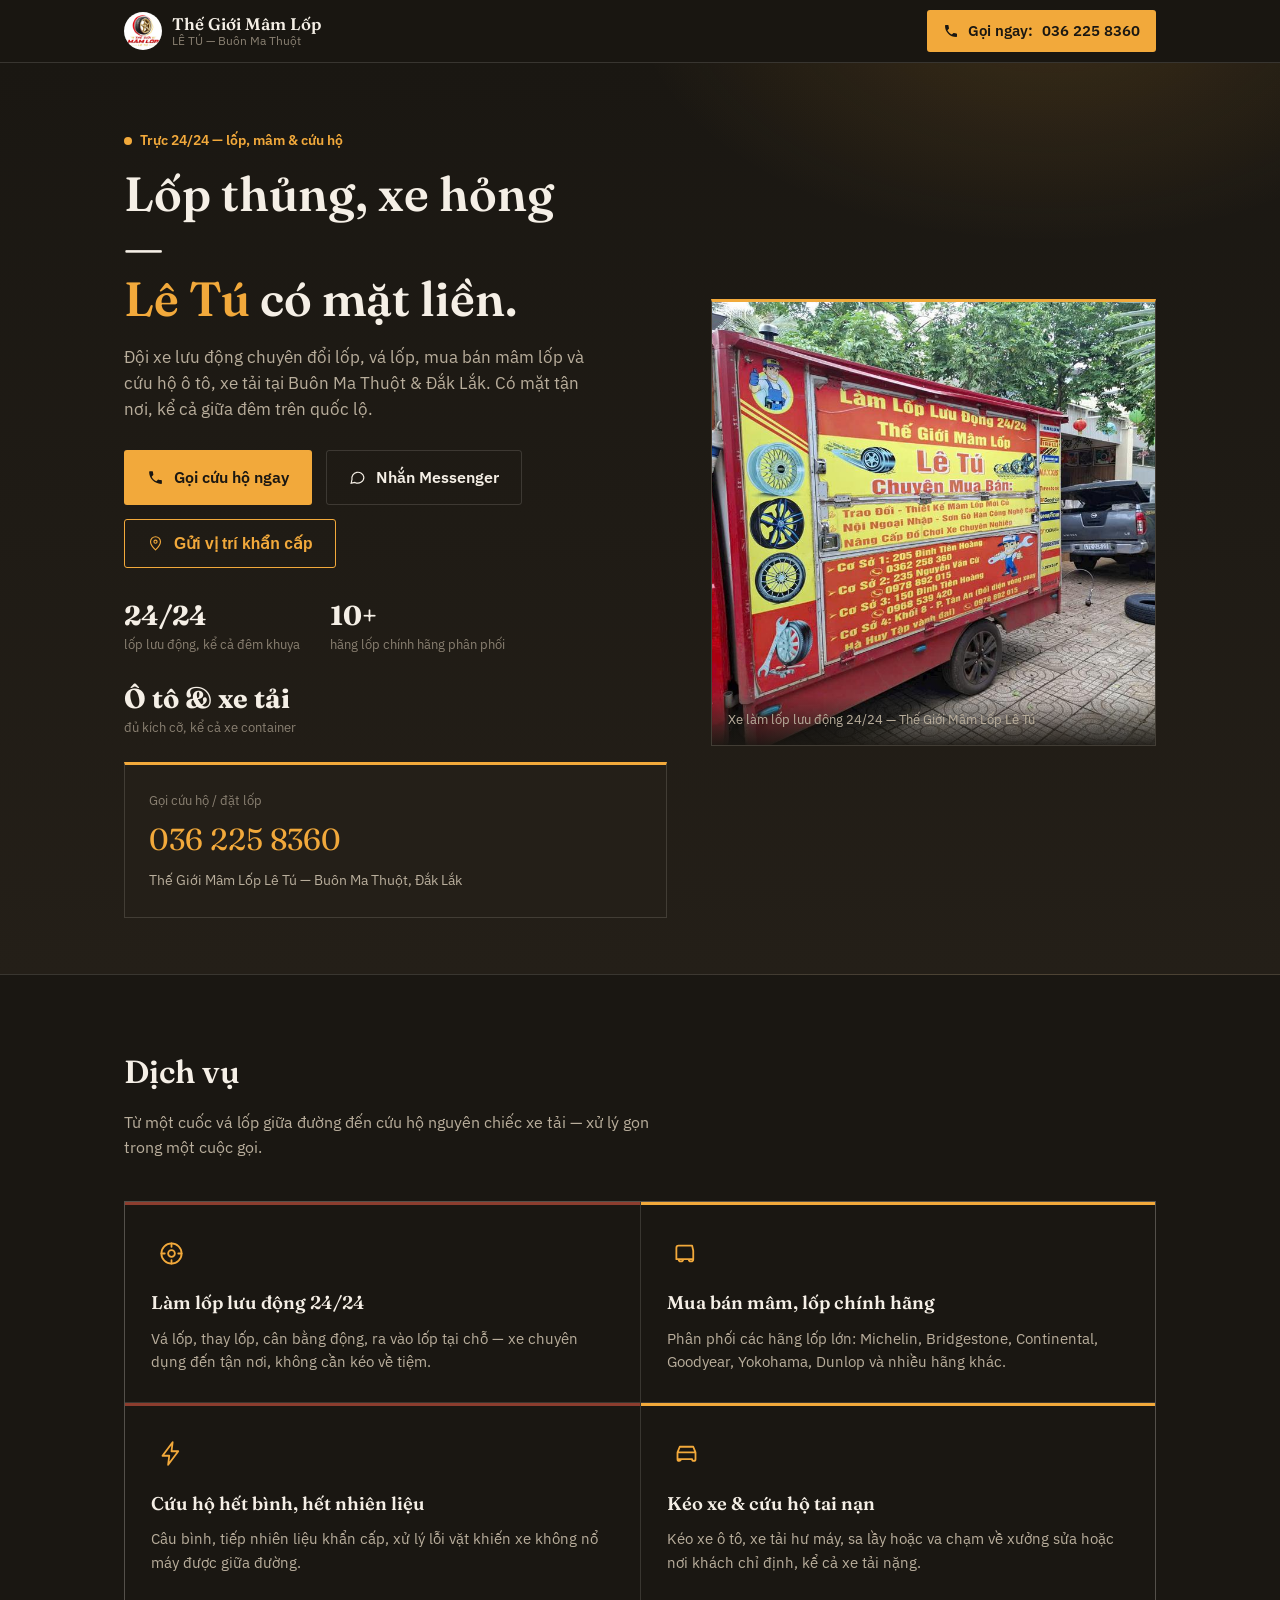
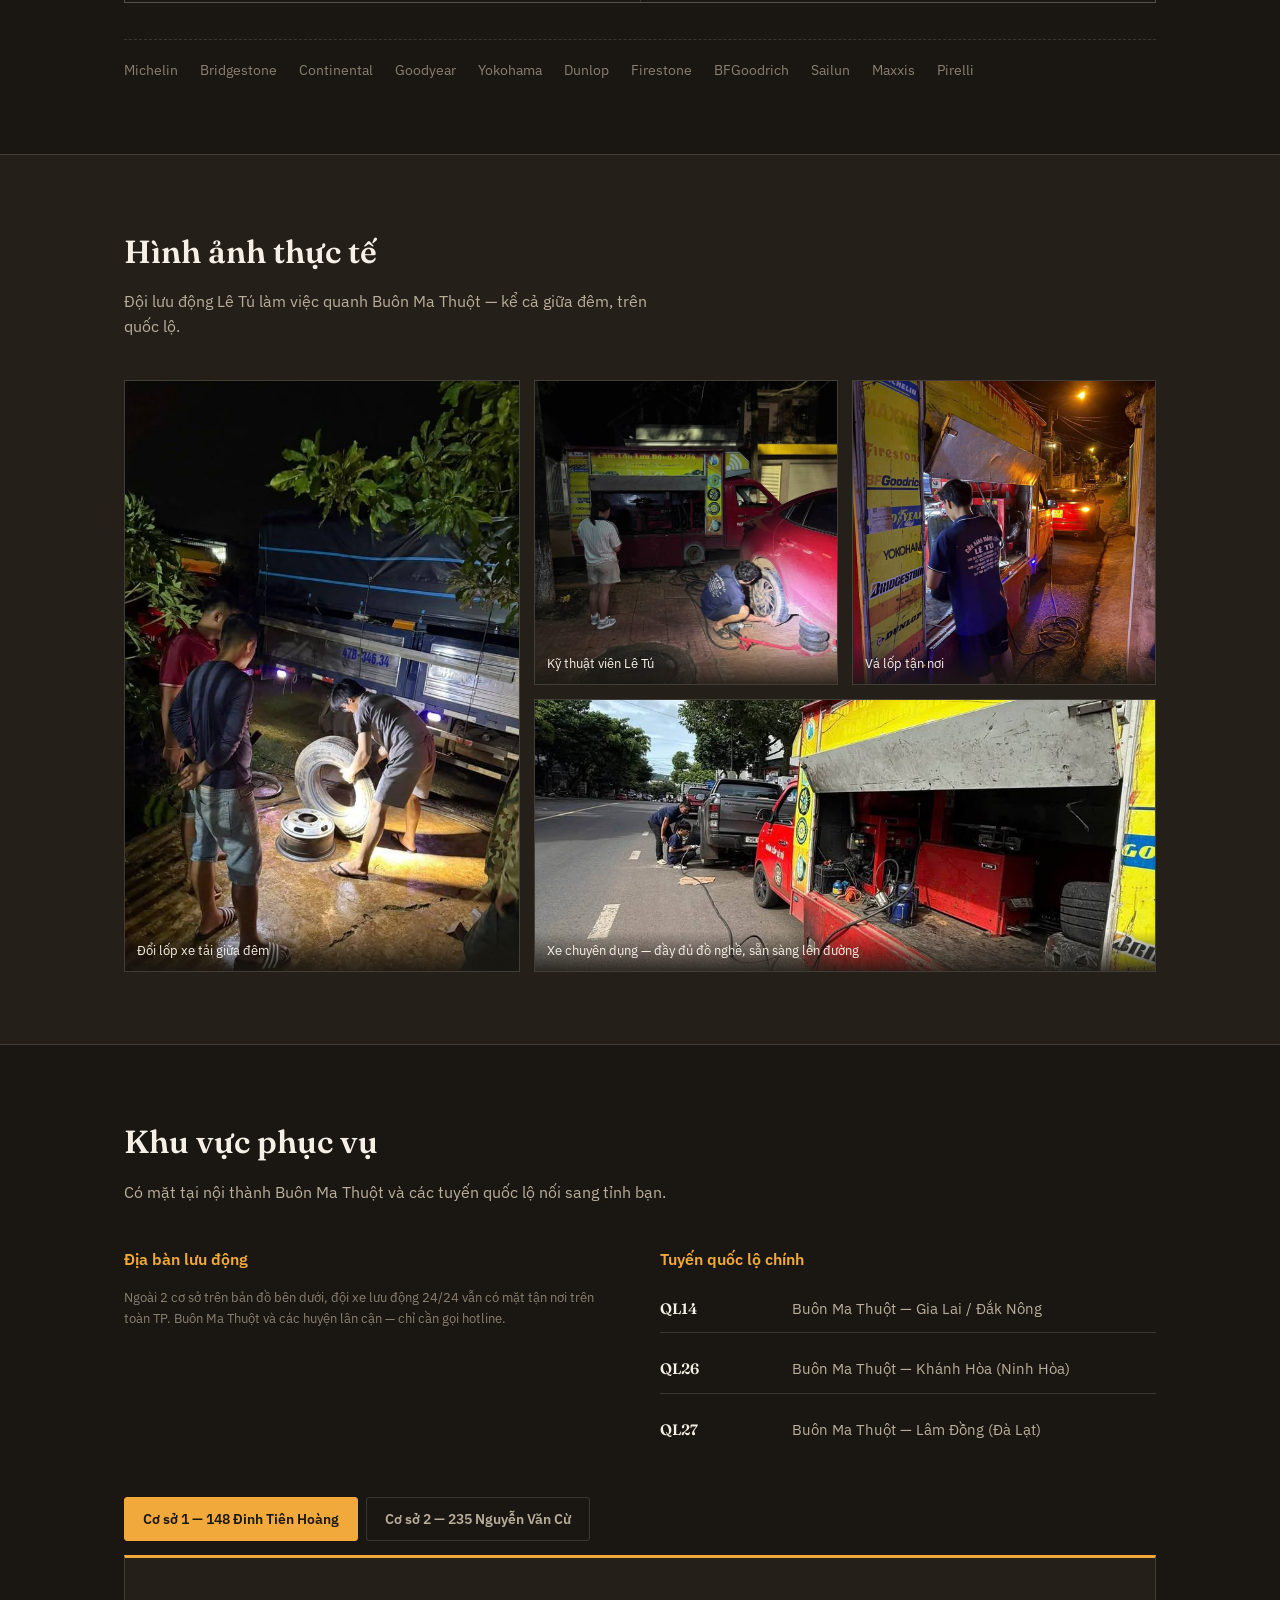
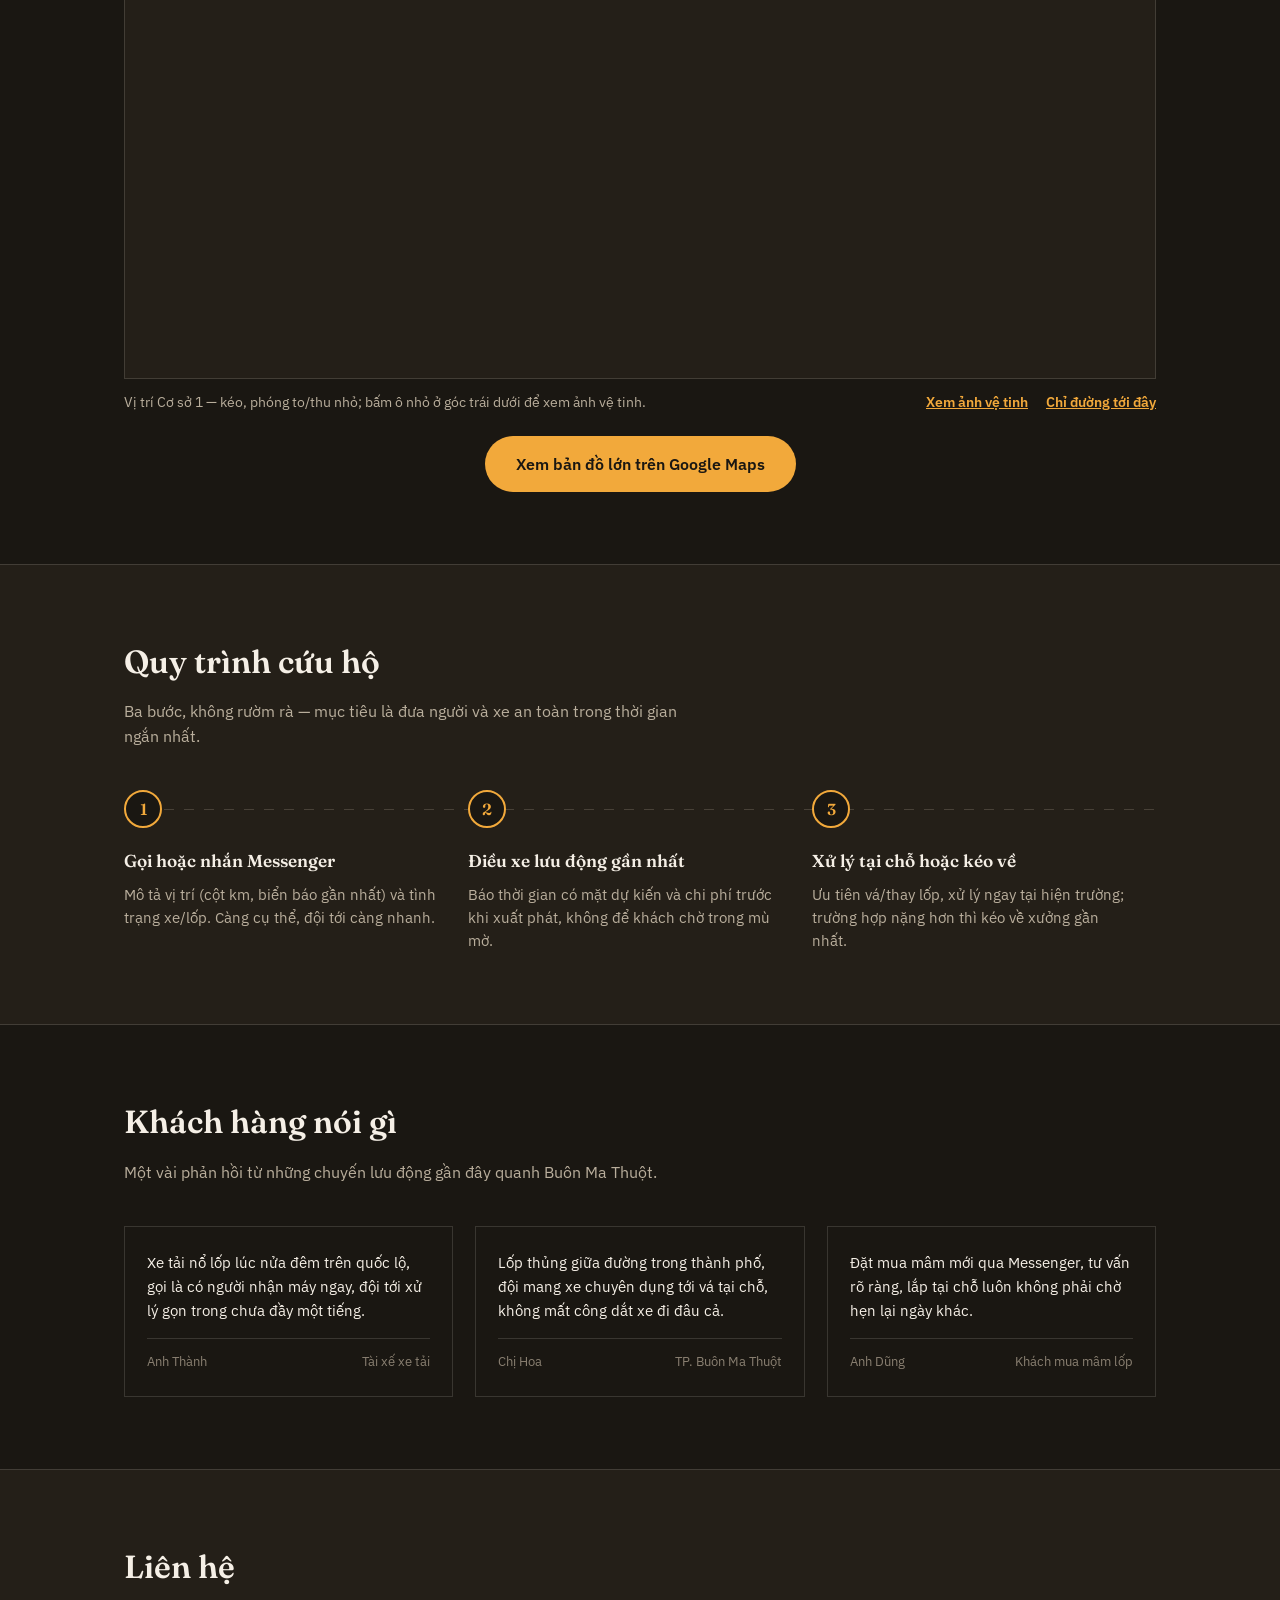
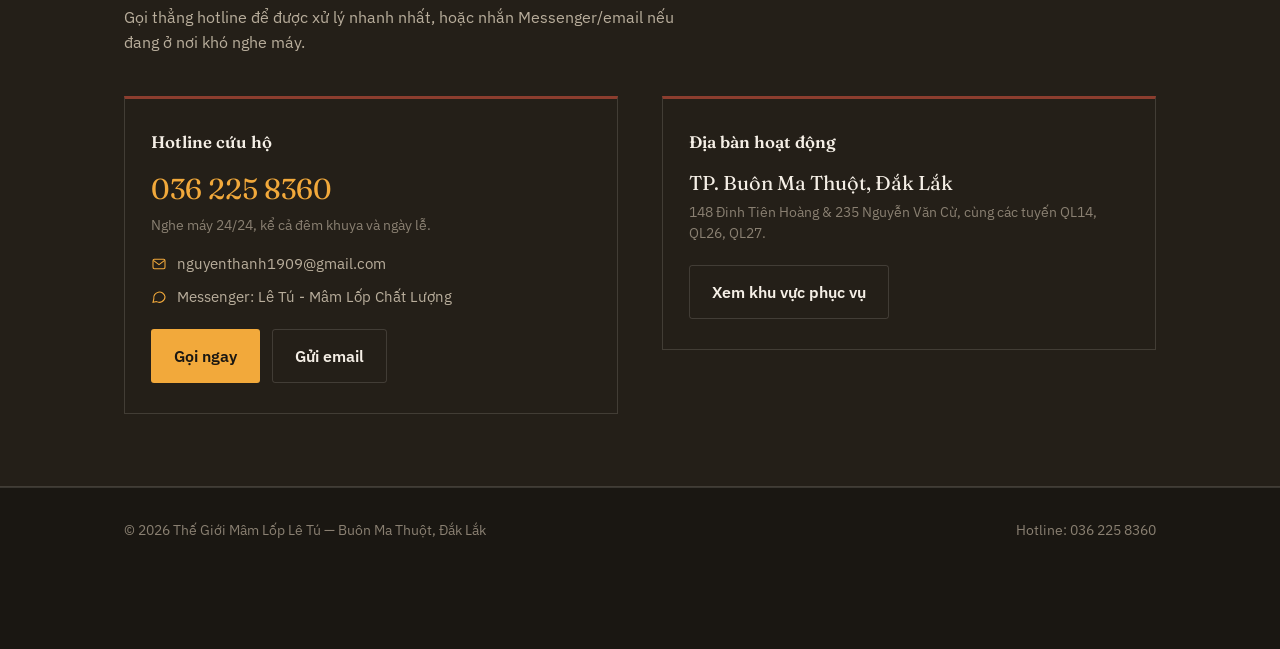
<file: index.html>
<!DOCTYPE html>
<html lang="vi">
<head>
<meta charset="UTF-8">
<meta name="viewport" content="width=device-width, initial-scale=1.0">
<title>Thế Giới Mâm Lốp Lê Tú — Lốp lưu động &amp; cứu hộ ô tô, xe tải Buôn Ma Thuột</title>
<link rel="preconnect" href="https://fonts.googleapis.com">
<link rel="preconnect" href="https://fonts.gstatic.com" crossorigin>
<link href="https://fonts.googleapis.com/css2?family=Fraunces:opsz,wght@9..144,500;9..144,600;9..144,700&family=IBM+Plex+Sans:wght@400;500;600;700&display=swap" rel="stylesheet">
<link rel="stylesheet" href="assets/css/style.css">
</head>
<body>

<div class="topbar">
  <div class="topbar-inner">
    <div class="brand">
      <img src="assets/images/logo.jpg" alt="Logo Thế Giới Mâm Lốp Lê Tú">
      <span class="brand-text">Thế Giới Mâm Lốp<br><small>LÊ TÚ — Buôn Ma Thuột</small></span>
    </div>
    <a class="top-call" href="tel:0362258360">
      <svg viewBox="0 0 24 24" fill="none" xmlns="http://www.w3.org/2000/svg"><path d="M6.6 10.8c1.4 2.8 3.8 5.2 6.6 6.6l2.2-2.2c.3-.3.7-.4 1-.2 1.1.4 2.3.6 3.6.6.6 0 1 .4 1 1V20c0 .6-.4 1-1 1C10.6 21 3 13.4 3 4c0-.6.4-1 1-1h3.4c.6 0 1 .4 1 1 0 1.3.2 2.5.6 3.6.1.3 0 .7-.2 1L6.6 10.8z" fill="#1A1712"/></svg>
      <span class="full">Gọi ngay:</span> 036 225 8360
    </a>
  </div>
</div>

<section class="hero">
  <div class="wrap hero-grid">
    <div>
      <div class="kicker"><span class="dot"></span>Trực 24/24 — lốp, mâm &amp; cứu hộ</div>
      <h1>Lốp thủng, xe hỏng —<br><em>Lê Tú</em> có mặt liền.</h1>
      <p class="lede">Đội xe lưu động chuyên đổi lốp, vá lốp, mua bán mâm lốp và cứu hộ ô tô, xe tải tại Buôn Ma Thuột &amp; Đắk Lắk. Có mặt tận nơi, kể cả giữa đêm trên quốc lộ.</p>
      <div class="hero-actions">
        <a class="btn btn-primary" href="tel:0362258360">
          <svg viewBox="0 0 24 24" fill="none" xmlns="http://www.w3.org/2000/svg"><path d="M6.6 10.8c1.4 2.8 3.8 5.2 6.6 6.6l2.2-2.2c.3-.3.7-.4 1-.2 1.1.4 2.3.6 3.6.6.6 0 1 .4 1 1V20c0 .6-.4 1-1 1C10.6 21 3 13.4 3 4c0-.6.4-1 1-1h3.4c.6 0 1 .4 1 1 0 1.3.2 2.5.6 3.6.1.3 0 .7-.2 1L6.6 10.8z" fill="currentColor"/></svg>
          Gọi cứu hộ ngay
        </a>
        <a class="btn btn-ghost" href="#lien-he">
          <svg viewBox="0 0 24 24" fill="none" xmlns="http://www.w3.org/2000/svg"><path d="M21 11.5a8.5 8.5 0 0 1-12.6 7.4L3 20l1.2-5.2A8.5 8.5 0 1 1 21 11.5z" stroke="currentColor" stroke-width="1.6"/></svg>
          Nhắn Messenger
        </a>
        <button type="button" class="btn btn-location" onclick="guiViTriKhanCap()">
          <svg viewBox="0 0 24 24" fill="none" xmlns="http://www.w3.org/2000/svg"><path d="M12 21s7-6.5 7-11.5A7 7 0 0 0 5 9.5C5 14.5 12 21 12 21z" stroke="currentColor" stroke-width="1.6" stroke-linejoin="round"/><circle cx="12" cy="9.5" r="2.2" stroke="currentColor" stroke-width="1.6"/></svg>
          Gửi vị trí khẩn cấp
        </button>
      </div>
      <p id="loc-status" class="loc-status"></p>
      <div class="hero-stats">
        <div class="stat"><b>24/24</b><span>lốp lưu động, kể cả đêm khuya</span></div>
        <div class="stat"><b>10+</b><span>hãng lốp chính hãng phân phối</span></div>
        <div class="stat"><b>Ô tô &amp; xe tải</b><span>đủ kích cỡ, kể cả xe container</span></div>
      </div>

      <div class="dash">
        <div class="dash-label">Gọi cứu hộ / đặt lốp</div>
        <div class="dash-phone">036 225 8360</div>
        <div class="dash-sub">Thế Giới Mâm Lốp Lê Tú — Buôn Ma Thuột, Đắk Lắk</div>
      </div>
    </div>

    <div class="hero-photo">
      <img src="assets/images/hero-xe-luu-dong.jpg" alt="Xe lưu động Thế Giới Mâm Lốp Lê Tú">
      <div class="hero-photo-cap">Xe làm lốp lưu động 24/24 — Thế Giới Mâm Lốp Lê Tú</div>
    </div>
  </div>
</section>

<section id="dich-vu">
  <div class="wrap">
    <div class="section-head">
      <h2>Dịch vụ</h2>
      <p>Từ một cuốc vá lốp giữa đường đến cứu hộ nguyên chiếc xe tải — xử lý gọn trong một cuộc gọi.</p>
    </div>
    <div class="services">
      <div class="service">
        <div class="service-icon">
          <svg viewBox="0 0 24 24" fill="none" xmlns="http://www.w3.org/2000/svg"><circle cx="12" cy="12" r="9" stroke="currentColor" stroke-width="1.6"/><circle cx="12" cy="12" r="3" stroke="currentColor" stroke-width="1.6"/><path d="M12 3v3m0 12v3m9-9h-3M6 12H3" stroke="currentColor" stroke-width="1.6" stroke-linecap="round"/></svg>
        </div>
        <h3>Làm lốp lưu động 24/24</h3>
        <p>Vá lốp, thay lốp, cân bằng động, ra vào lốp tại chỗ — xe chuyên dụng đến tận nơi, không cần kéo về tiệm.</p>
      </div>
      <div class="service">
        <div class="service-icon">
          <svg viewBox="0 0 24 24" fill="none" xmlns="http://www.w3.org/2000/svg"><path d="M3 17h2m0 0h9m-9 0a2 2 0 1 0 4 0m5 0a2 2 0 1 0 4 0m-4 0h4m0 0V9.5L17 5H5a2 2 0 0 0-2 2v10" stroke="currentColor" stroke-width="1.6" stroke-linecap="round" stroke-linejoin="round"/></svg>
        </div>
        <h3>Mua bán mâm, lốp chính hãng</h3>
        <p>Phân phối các hãng lốp lớn: Michelin, Bridgestone, Continental, Goodyear, Yokohama, Dunlop và nhiều hãng khác.</p>
      </div>
      <div class="service">
        <div class="service-icon">
          <svg viewBox="0 0 24 24" fill="none" xmlns="http://www.w3.org/2000/svg"><path d="M13 2 4 14h6l-1 8 9-12h-6l1-8z" stroke="currentColor" stroke-width="1.6" stroke-linejoin="round"/></svg>
        </div>
        <h3>Cứu hộ hết bình, hết nhiên liệu</h3>
        <p>Câu bình, tiếp nhiên liệu khẩn cấp, xử lý lỗi vặt khiến xe không nổ máy được giữa đường.</p>
      </div>
      <div class="service">
        <div class="service-icon">
          <svg viewBox="0 0 24 24" fill="none" xmlns="http://www.w3.org/2000/svg"><path d="M4 11l2-5h12l2 5m-16 0v6m0-6h16m0 0v6m-16 0a1.5 1.5 0 1 0 3 0m-3 0h13m0 0a1.5 1.5 0 1 0 3 0" stroke="currentColor" stroke-width="1.6" stroke-linecap="round" stroke-linejoin="round"/></svg>
        </div>
        <h3>Kéo xe &amp; cứu hộ tai nạn</h3>
        <p>Kéo xe ô tô, xe tải hư máy, sa lầy hoặc va chạm về xưởng sửa hoặc nơi khách chỉ định, kể cả xe tải nặng.</p>
      </div>
    </div>
    <div class="brand-strip">
      <span>Michelin</span><span>Bridgestone</span><span>Continental</span><span>Goodyear</span><span>Yokohama</span><span>Dunlop</span><span>Firestone</span><span>BFGoodrich</span><span>Sailun</span><span>Maxxis</span><span>Pirelli</span>
    </div>
  </div>
</section>

<section class="section-alt" id="thuc-te">
  <div class="wrap">
    <div class="section-head">
      <h2>Hình ảnh thực tế</h2>
      <p>Đội lưu động Lê Tú làm việc quanh Buôn Ma Thuột — kể cả giữa đêm, trên quốc lộ.</p>
    </div>
    <div class="gallery">
      <figure class="g1">
        <img src="assets/images/doi-lop-xe-tai-dem.jpg" alt="Đổi lốp xe tải ban đêm">
        <figcaption>Đổi lốp xe tải giữa đêm</figcaption>
      </figure>
      <figure class="g2">
        <img src="assets/images/ky-thuat-vien.jpg" alt="Kỹ thuật viên Lê Tú">
        <figcaption>Kỹ thuật viên Lê Tú</figcaption>
      </figure>
      <figure class="g3">
        <img src="assets/images/va-lop-luu-dong.jpg" alt="Vá lốp lưu động ban đêm">
        <figcaption>Vá lốp tận nơi</figcaption>
      </figure>
      <figure class="g4">
        <img src="assets/images/xe-chuyen-dung.jpg" alt="Xe chuyên dụng Lê Tú">
        <figcaption>Xe chuyên dụng — đầy đủ đồ nghề, sẵn sàng lên đường</figcaption>
      </figure>
    </div>
  </div>
</section>

<section id="khu-vuc">
  <div class="wrap">
    <div class="section-head">
      <h2>Khu vực phục vụ</h2>
      <p>Có mặt tại nội thành Buôn Ma Thuột và các tuyến quốc lộ nối sang tỉnh bạn.</p>
    </div>
    <div class="areas-grid">
      <div class="area-block">
        <h3>Địa bàn lưu động</h3>
        <p class="note-line">Ngoài 2 cơ sở trên bản đồ bên dưới, đội xe lưu động 24/24 vẫn có mặt tận nơi trên toàn TP. Buôn Ma Thuột và các huyện lân cận — chỉ cần gọi hotline.</p>
      </div>
      <div class="area-block">
        <h3>Tuyến quốc lộ chính</h3>
        <ul class="route-list">
          <li><span class="route-code">QL14</span> Buôn Ma Thuột — Gia Lai / Đắk Nông</li>
          <li><span class="route-code">QL26</span> Buôn Ma Thuột — Khánh Hòa (Ninh Hòa)</li>
          <li><span class="route-code">QL27</span> Buôn Ma Thuột — Lâm Đồng (Đà Lạt)</li>
        </ul>
      </div>
    </div>

    <div class="sat-map" id="ban-do">
      <div class="sat-tabs" role="tablist" aria-label="Chọn cơ sở xem bản đồ vệ tinh">
        <button type="button" class="sat-tab" role="tab" aria-selected="true" data-co-so="1">Cơ sở 1 — 148 Đinh Tiên Hoàng</button>
        <button type="button" class="sat-tab" role="tab" aria-selected="false" data-co-so="2">Cơ sở 2 — 235 Nguyễn Văn Cừ</button>
      </div>
      <div class="sat-frame">
        <iframe id="sat-iframe" title="Bản đồ vệ tinh Google Maps" loading="lazy" referrerpolicy="no-referrer-when-downgrade" allowfullscreen
          src="https://www.google.com/maps?q=148+%C4%90inh+Ti%C3%AAn+Ho%C3%A0ng%2C+Bu%C3%B4n+Ma+Thu%E1%BB%99t&amp;z=17&amp;hl=vi&amp;output=embed"></iframe>
      </div>
      <div class="sat-meta">
        <span id="sat-caption">Vị trí Cơ sở 1 — kéo, phóng to/thu nhỏ; bấm ô nhỏ ở góc trái dưới để xem ảnh vệ tinh.</span>
        <span class="sat-links">
          <a id="sat-open" href="https://www.google.com/maps?q=148+%C4%90inh+Ti%C3%AAn+Ho%C3%A0ng%2C+Bu%C3%B4n+Ma+Thu%E1%BB%99t&amp;t=k" target="_blank" rel="noopener">Xem ảnh vệ tinh</a>
          <a id="sat-route" href="https://www.google.com/maps/dir/?api=1&amp;destination=148+%C4%90inh+Ti%C3%AAn+Ho%C3%A0ng%2C+Bu%C3%B4n+Ma+Thu%E1%BB%99t" target="_blank" rel="noopener">Chỉ đường tới đây</a>
        </span>
      </div>
      <div class="sat-big-wrap">
        <a id="sat-big" class="btn btn-primary sat-big" href="https://www.google.com/maps/search/?api=1&amp;query=148+%C4%90inh+Ti%C3%AAn+Ho%C3%A0ng%2C+Bu%C3%B4n+Ma+Thu%E1%BB%99t" target="_blank" rel="noopener">Xem bản đồ lớn trên Google Maps</a>
      </div>
    </div>
  </div>
</section>

<section class="section-alt" id="quy-trinh">
  <div class="wrap">
    <div class="section-head">
      <h2>Quy trình cứu hộ</h2>
      <p>Ba bước, không rườm rà — mục tiêu là đưa người và xe an toàn trong thời gian ngắn nhất.</p>
    </div>
    <div class="process">
      <div class="step">
        <div class="step-num">1</div>
        <h3>Gọi hoặc nhắn Messenger</h3>
        <p>Mô tả vị trí (cột km, biển báo gần nhất) và tình trạng xe/lốp. Càng cụ thể, đội tới càng nhanh.</p>
      </div>
      <div class="step">
        <div class="step-num">2</div>
        <h3>Điều xe lưu động gần nhất</h3>
        <p>Báo thời gian có mặt dự kiến và chi phí trước khi xuất phát, không để khách chờ trong mù mờ.</p>
      </div>
      <div class="step">
        <div class="step-num">3</div>
        <h3>Xử lý tại chỗ hoặc kéo về</h3>
        <p>Ưu tiên vá/thay lốp, xử lý ngay tại hiện trường; trường hợp nặng hơn thì kéo về xưởng gần nhất.</p>
      </div>
    </div>
  </div>
</section>

<section id="danh-gia">
  <div class="wrap">
    <div class="section-head">
      <h2>Khách hàng nói gì</h2>
      <p>Một vài phản hồi từ những chuyến lưu động gần đây quanh Buôn Ma Thuột.</p>
    </div>
    <div class="reviews">
      <div class="review">
        <p>Xe tải nổ lốp lúc nửa đêm trên quốc lộ, gọi là có người nhận máy ngay, đội tới xử lý gọn trong chưa đầy một tiếng.</p>
        <div class="review-who"><span>Anh Thành</span><span>Tài xế xe tải</span></div>
      </div>
      <div class="review">
        <p>Lốp thủng giữa đường trong thành phố, đội mang xe chuyên dụng tới vá tại chỗ, không mất công dắt xe đi đâu cả.</p>
        <div class="review-who"><span>Chị Hoa</span><span>TP. Buôn Ma Thuột</span></div>
      </div>
      <div class="review">
        <p>Đặt mua mâm mới qua Messenger, tư vấn rõ ràng, lắp tại chỗ luôn không phải chờ hẹn lại ngày khác.</p>
        <div class="review-who"><span>Anh Dũng</span><span>Khách mua mâm lốp</span></div>
      </div>
    </div>
  </div>
</section>

<section class="section-alt" id="lien-he">
  <div class="wrap">
    <div class="section-head">
      <h2>Liên hệ</h2>
      <p>Gọi thẳng hotline để được xử lý nhanh nhất, hoặc nhắn Messenger/email nếu đang ở nơi khó nghe máy.</p>
    </div>
    <div class="contact-grid">
      <div class="contact-card">
        <h3>Hotline cứu hộ</h3>
        <div class="big">036 225 8360</div>
        <div class="note">Nghe máy 24/24, kể cả đêm khuya và ngày lễ.</div>
        <div class="contact-rows">
          <div class="contact-row">
            <svg viewBox="0 0 24 24" fill="none" xmlns="http://www.w3.org/2000/svg"><rect x="3" y="5" width="18" height="14" rx="2" stroke="currentColor" stroke-width="1.6"/><path d="m4 7 8 6 8-6" stroke="currentColor" stroke-width="1.6" stroke-linecap="round"/></svg>
            nguyenthanh1909@gmail.com
          </div>
          <div class="contact-row">
            <svg viewBox="0 0 24 24" fill="none" xmlns="http://www.w3.org/2000/svg"><path d="M21 11.5a8.5 8.5 0 0 1-12.6 7.4L3 20l1.2-5.2A8.5 8.5 0 1 1 21 11.5z" stroke="currentColor" stroke-width="1.6"/></svg>
            Messenger: Lê Tú - Mâm Lốp Chất Lượng
          </div>
        </div>
        <div class="contact-actions">
          <a class="btn btn-primary" href="tel:0362258360">Gọi ngay</a>
          <a class="btn btn-ghost" href="mailto:nguyenthanh1909@gmail.com">Gửi email</a>
        </div>
      </div>
      <div class="contact-card">
        <h3>Địa bàn hoạt động</h3>
        <div class="big" style="font-size:1.25rem; color:var(--paper);">TP. Buôn Ma Thuột, Đắk Lắk</div>
        <div class="note">148 Đinh Tiên Hoàng &amp; 235 Nguyễn Văn Cừ, cùng các tuyến QL14, QL26, QL27.</div>
        <div class="contact-actions">
          <a class="btn btn-ghost" href="#khu-vuc">Xem khu vực phục vụ</a>
        </div>
      </div>
    </div>
  </div>
</section>

<footer>
  <div class="wrap" style="display:flex; justify-content:space-between; flex-wrap:wrap; gap:12px; width:100%;">
    <span>© 2026 Thế Giới Mâm Lốp Lê Tú — Buôn Ma Thuột, Đắk Lắk</span>
    <span>Hotline: 036 225 8360</span>
  </div>
</footer>

<a class="float-call" href="tel:0362258360">
  <svg viewBox="0 0 24 24" fill="none" xmlns="http://www.w3.org/2000/svg"><path d="M6.6 10.8c1.4 2.8 3.8 5.2 6.6 6.6l2.2-2.2c.3-.3.7-.4 1-.2 1.1.4 2.3.6 3.6.6.6 0 1 .4 1 1V20c0 .6-.4 1-1 1C10.6 21 3 13.4 3 4c0-.6.4-1 1-1h3.4c.6 0 1 .4 1 1 0 1.3.2 2.5.6 3.6.1.3 0 .7-.2 1L6.6 10.8z" fill="currentColor"/></svg>
  Gọi cứu hộ: 036 225 8360
</a>

<script src="assets/js/main.js"></script>
</body>
</html>
</file>
<file: assets/css/style.css>
:root{
    --soil: #8C3D2E;
    --soil-deep: #6B2E22;
    --beacon: #F2A93B;
    --beacon-bright: #FFC260;
    --ink: #1A1712;
    --ink-2: #241F18;
    --paper: #F5EFE6;
    --stone: #B9AE9C;
    --stone-dim: #8A8072;
    --line: rgba(245,239,230,0.14);
  }

  *{box-sizing:border-box;}
  html{scroll-behavior:smooth;}
  body{
    margin:0;
    background:var(--ink);
    color:var(--paper);
    font-family:"IBM Plex Sans", "Segoe UI", Arial, sans-serif;
    line-height:1.55;
    -webkit-font-smoothing:antialiased;
  }
  img{max-width:100%;display:block;}

  h1,h2,h3{
    font-family:"Fraunces", Georgia, "Times New Roman", serif;
    font-weight:600;
    margin:0;
    color:var(--paper);
  }
  a{color:inherit;}
  .wrap{max-width:1080px; margin:0 auto; padding:0 24px;}

  /* ---------- Top bar ---------- */
  .topbar{
    position:sticky; top:0; z-index:50;
    background:rgba(26,23,18,0.92);
    backdrop-filter:blur(6px);
    border-bottom:1px solid var(--line);
  }
  .topbar-inner{
    max-width:1080px; margin:0 auto; padding:10px 24px;
    display:flex; align-items:center; justify-content:space-between; gap:16px;
  }
  .brand{display:flex; align-items:center; gap:10px; white-space:nowrap;}
  .brand img{width:38px; height:38px; border-radius:50%; object-fit:cover; flex:none; background:#fff;}
  .brand-text{font-family:"Fraunces", serif; font-weight:600; font-size:1.05rem; line-height:1.2;}
  .brand-text small{display:block; font-family:"IBM Plex Sans",sans-serif; font-weight:400; font-size:0.72rem; color:var(--stone-dim);}

  .top-call{
    display:flex; align-items:center; gap:9px;
    background:var(--beacon); color:var(--ink);
    padding:9px 16px; border-radius:3px;
    font-weight:600; text-decoration:none; font-size:0.95rem;
    white-space:nowrap; transition:background .15s ease, transform .15s ease;
  }
  .top-call:hover{background:var(--beacon-bright); transform:translateY(-1px);}
  .top-call svg{width:16px;height:16px;flex:none;}

  /* ---------- Hero ---------- */
  .hero{
    position:relative;
    padding:64px 0 0;
    overflow:hidden;
    border-bottom:1px solid var(--line);
    background:
      radial-gradient(ellipse 700px 420px at 82% -8%, rgba(242,169,59,0.16), transparent 60%),
      linear-gradient(180deg, var(--ink) 0%, var(--ink-2) 100%);
  }
  .hero-grid{
    position:relative;
    display:grid;
    grid-template-columns:1.1fr 0.9fr;
    gap:44px;
    align-items:center;
    padding-bottom:56px;
  }
  .kicker{
    display:inline-flex; align-items:center; gap:8px;
    color:var(--beacon); font-weight:600; font-size:0.9rem; margin-bottom:16px;
  }
  .kicker .dot{
    width:8px;height:8px;border-radius:50%; background:var(--beacon);
    animation:pulse 1.8s ease-out infinite;
  }
  @media (prefers-reduced-motion: reduce){ .kicker .dot{animation:none;} }
  @keyframes pulse{
    0%{box-shadow:0 0 0 0 rgba(242,169,59,0.55);}
    70%{box-shadow:0 0 0 10px rgba(242,169,59,0);}
    100%{box-shadow:0 0 0 0 rgba(242,169,59,0);}
  }
  .hero h1{font-size:clamp(2rem, 4vw, 3rem); line-height:1.1; max-width:14ch;}
  .hero h1 em{font-style:normal; color:var(--beacon);}
  .hero p.lede{margin-top:18px; max-width:48ch; font-size:1.05rem; color:var(--stone);}
  .hero-actions{margin-top:28px; display:flex; flex-wrap:wrap; gap:14px;}
  .btn{
    display:inline-flex; align-items:center; gap:10px;
    padding:14px 22px; border-radius:3px; font-weight:600; font-size:0.98rem;
    text-decoration:none; border:1px solid transparent;
  }
  .btn svg{width:17px;height:17px;flex:none;}
  .btn-primary{background:var(--beacon); color:var(--ink);}
  .btn-primary:hover{background:var(--beacon-bright);}
  .btn-ghost{border-color:var(--line); color:var(--paper); background:transparent;}
  .btn-ghost:hover{border-color:var(--stone);}

  .loc-status{margin-top:14px; font-size:0.88rem; color:var(--stone); max-width:46ch;}
  .loc-status a{color:var(--beacon); text-decoration:underline;}
  .loc-status.is-active{color:var(--paper);}
  .btn-location{background:transparent; border-color:var(--beacon); color:var(--beacon);}
  .btn-location:hover{background:rgba(242,169,59,0.1);}
  .map-link{display:inline-flex; align-items:center; gap:6px; margin-top:4px; font-size:0.86rem; color:var(--beacon); text-decoration:underline;}

  /* ---------- Satellite map ---------- */
  .sat-map{margin-top:44px;}
  .sat-tabs{display:flex; flex-wrap:wrap; gap:8px; margin-bottom:14px;}
  .sat-tab{
    font:inherit; font-size:0.9rem; font-weight:600; cursor:pointer;
    padding:10px 18px; border-radius:3px;
    background:transparent; color:var(--stone); border:1px solid var(--line);
  }
  .sat-tab:hover{border-color:var(--stone);}
  .sat-tab[aria-selected="true"]{background:var(--beacon); color:var(--ink); border-color:var(--beacon);}
  .sat-frame{
    position:relative; border:1px solid var(--line); border-top:3px solid var(--beacon);
    background:var(--ink-2); overflow:hidden;
  }
  .sat-frame iframe{display:block; width:100%; height:420px; border:0;}
  .sat-meta{
    display:flex; justify-content:space-between; align-items:center; flex-wrap:wrap; gap:10px 18px;
    margin-top:12px; font-size:0.9rem; color:var(--stone);
  }
  .sat-meta a{color:var(--beacon); text-decoration:underline; font-weight:600;}
  .sat-links{display:flex; gap:18px; flex-wrap:wrap;}
  .sat-big-wrap{text-align:center; margin-top:22px;}
  .sat-big{border-radius:999px; padding:15px 30px;}
  @media (max-width: 860px){ .sat-frame iframe{height:340px;} }
  .hero-stats{margin-top:34px; display:flex; gap:30px; flex-wrap:wrap;}
  .stat b{display:block; font-family:"Fraunces", serif; font-size:1.7rem; color:var(--paper); line-height:1;}
  .stat span{display:block; margin-top:5px; font-size:0.84rem; color:var(--stone-dim);}

  .hero-photo{
    position:relative;
    border:1px solid var(--line);
    border-top:3px solid var(--beacon);
    overflow:hidden;
    background:var(--ink-2);
  }
  .hero-photo img{width:100%; height:100%; object-fit:cover; aspect-ratio:1/1; object-position:25% center;}
  .hero-photo-cap{
    position:absolute; left:0; right:0; bottom:0;
    padding:14px 16px;
    background:linear-gradient(0deg, rgba(26,23,18,0.92), transparent);
    font-size:0.82rem; color:var(--stone);
  }

  /* dashboard panel (phone card) */
  .dash{
    background:var(--ink-2);
    border:1px solid var(--line);
    border-top:3px solid var(--beacon);
    padding:26px 24px;
    margin-top:24px;
  }
  .dash-label{font-size:0.8rem; color:var(--stone-dim); margin-bottom:6px;}
  .dash-phone{font-family:"Fraunces", serif; font-size:clamp(1.5rem, 3vw, 1.9rem); color:var(--beacon);}
  .dash-sub{margin-top:6px; font-size:0.88rem; color:var(--stone);}

  /* ---------- Section shells ---------- */
  section{padding:72px 0;}
  .section-head{max-width:56ch; margin-bottom:42px;}
  .section-head h2{font-size:clamp(1.55rem, 3vw, 2rem);}
  .section-head p{margin-top:12px; color:var(--stone); font-size:1.01rem;}
  .section-alt{background:var(--ink-2); border-top:1px solid var(--line); border-bottom:1px solid var(--line);}

  /* ---------- Services : road-sign cards ---------- */
  .services{display:grid; grid-template-columns:repeat(2,1fr); gap:1px; background:var(--line); border:1px solid var(--line);}
  .service{background:var(--ink); padding:28px 26px; border-top:3px solid var(--soil);}
  .service:nth-child(2n){border-top-color:var(--beacon);}
  .service-icon{width:40px;height:40px; display:flex;align-items:center;justify-content:center; margin-bottom:16px;}
  .service-icon svg{width:27px;height:27px;color:var(--beacon);}
  .service h3{font-size:1.15rem; margin-bottom:9px;}
  .service p{color:var(--stone); font-size:0.95rem; margin:0;}

  /* ---------- Brand strip ---------- */
  .brand-strip{
    display:flex; flex-wrap:wrap; gap:10px 22px;
    padding:20px 0 0;
    color:var(--stone-dim);
    font-size:0.86rem;
    border-top:1px dashed var(--line);
    margin-top:36px;
  }

  /* ---------- Gallery (real photos) ---------- */
  .gallery{
    display:grid;
    grid-template-columns:1.3fr 1fr 1fr;
    grid-template-rows:auto auto;
    gap:14px;
  }
  .gallery figure{margin:0; overflow:hidden; border:1px solid var(--line); position:relative; background:var(--ink-2);}
  .gallery img{width:100%; height:100%; object-fit:cover; display:block;}
  .gallery figcaption{
    position:absolute; left:0; right:0; bottom:0;
    padding:10px 12px;
    background:linear-gradient(0deg, rgba(26,23,18,0.85), transparent);
    font-size:0.8rem; color:var(--paper);
  }
  .g1{grid-column:1; grid-row:1 / span 2;}
  .g2{grid-column:2; grid-row:1;}
  .g3{grid-column:3; grid-row:1;}
  .g4{grid-column:2 / span 2; grid-row:2;}
  .g1 img{aspect-ratio:4/5;}
  .g2 img, .g3 img{aspect-ratio:1/1;}
  .g4 img{aspect-ratio:16/7;}

  /* ---------- Areas ---------- */
  .areas-grid{display:grid; grid-template-columns:1fr 1fr; gap:40px;}
  .area-block h3{font-size:1.02rem; color:var(--beacon); margin-bottom:14px; font-family:"IBM Plex Sans", sans-serif; font-weight:600;}
  .chip-list{display:flex; flex-wrap:wrap; gap:8px;}
  .chip{padding:7px 13px; border:1px solid var(--line); color:var(--stone); font-size:0.87rem;}
  .route-list{list-style:none; margin:0;padding:0; display:flex; flex-direction:column; gap:12px;}
  .route-list li{display:flex; gap:12px; padding:12px 0; border-bottom:1px solid var(--line); font-size:0.94rem; color:var(--stone);}
  .route-list li:last-child{border-bottom:none;}
  .route-code{flex:none; font-family:"Fraunces", serif; color:var(--paper); font-weight:600; min-width:120px;}
  .note-line{margin-top:16px; font-size:0.84rem; color:var(--stone-dim);}

  /* ---------- Process timeline ---------- */
  .process{display:grid; grid-template-columns:repeat(3,1fr); gap:0; position:relative;}
  .process::before{
    content:""; position:absolute; top:19px; left:0; right:0; height:1px;
    background:repeating-linear-gradient(90deg, var(--stone-dim) 0 10px, transparent 10px 20px);
    opacity:0.35;
  }
  .step{position:relative; padding-right:24px;}
  .step-num{
    width:38px;height:38px; border-radius:50%; background:var(--ink);
    border:2px solid var(--beacon); color:var(--beacon);
    display:flex;align-items:center;justify-content:center;
    font-family:"Fraunces", serif; font-weight:600; position:relative; z-index:2; margin-bottom:20px;
  }
  .step h3{font-size:1.08rem; margin-bottom:8px;}
  .step p{color:var(--stone); font-size:0.93rem; margin:0;}

  /* ---------- Testimonials ---------- */
  .reviews{display:grid; grid-template-columns:repeat(3,1fr); gap:22px;}
  .review{background:var(--ink); border:1px solid var(--line); padding:24px 22px;}
  .review p{color:var(--paper); font-size:0.96rem; margin:0 0 16px;}
  .review-who{display:flex; justify-content:space-between; font-size:0.83rem; color:var(--stone-dim); border-top:1px solid var(--line); padding-top:12px;}

  /* ---------- Contact / footer ---------- */
  .contact-grid{display:grid; grid-template-columns:1fr 1fr; gap:44px; align-items:start;}
  .contact-card{background:var(--ink-2); border:1px solid var(--line); border-top:3px solid var(--soil); padding:30px 26px;}
  .contact-card h3{font-size:1.05rem; margin-bottom:6px;}
  .contact-card .big{font-family:"Fraunces", serif; font-size:1.8rem; color:var(--beacon); margin:12px 0 4px;}
  .contact-card .note{color:var(--stone-dim); font-size:0.87rem;}
  .contact-rows{margin-top:16px; display:flex; flex-direction:column; gap:10px;}
  .contact-row{display:flex; align-items:center; gap:10px; font-size:0.92rem; color:var(--stone);}
  .contact-row svg{width:16px;height:16px; color:var(--beacon); flex:none;}
  .contact-actions{display:flex; gap:12px; margin-top:20px; flex-wrap:wrap;}

  footer{
    padding:32px 0 108px; border-top:1px solid var(--line);
    color:var(--stone-dim); font-size:0.87rem;
    display:flex; justify-content:space-between; flex-wrap:wrap; gap:12px;
  }

  /* ---------- Floating mobile call bar ---------- */
  .float-call{
    position:fixed; left:0;right:0;bottom:0; z-index:60; display:none;
    background:var(--beacon); color:var(--ink); text-decoration:none;
    font-weight:700; font-size:1rem; padding:16px 20px;
    align-items:center; justify-content:center; gap:10px;
    box-shadow:0 -6px 18px rgba(0,0,0,0.35);
  }
  .float-call svg{width:18px;height:18px;}

  @media (max-width: 860px){
    .hero-grid{grid-template-columns:1fr;}
    .services{grid-template-columns:1fr;}
    .gallery{grid-template-columns:1fr 1fr;}
    .g1{grid-column:1 / span 2; grid-row:1;}
    .g2{grid-column:1; grid-row:2;}
    .g3{grid-column:2; grid-row:2;}
    .g4{grid-column:1 / span 2; grid-row:3;}
    .g1 img{aspect-ratio:16/9;}
    .areas-grid{grid-template-columns:1fr;}
    .process{grid-template-columns:1fr; gap:28px;}
    .process::before{display:none;}
    .step{padding-right:0;}
    .reviews{grid-template-columns:1fr;}
    .contact-grid{grid-template-columns:1fr;}
    .top-call span.full{display:none;}
    .float-call{display:flex;}
    footer{padding-bottom:96px;}
  }

  :focus-visible{outline:2px solid var(--beacon); outline-offset:2px;}
</file>
